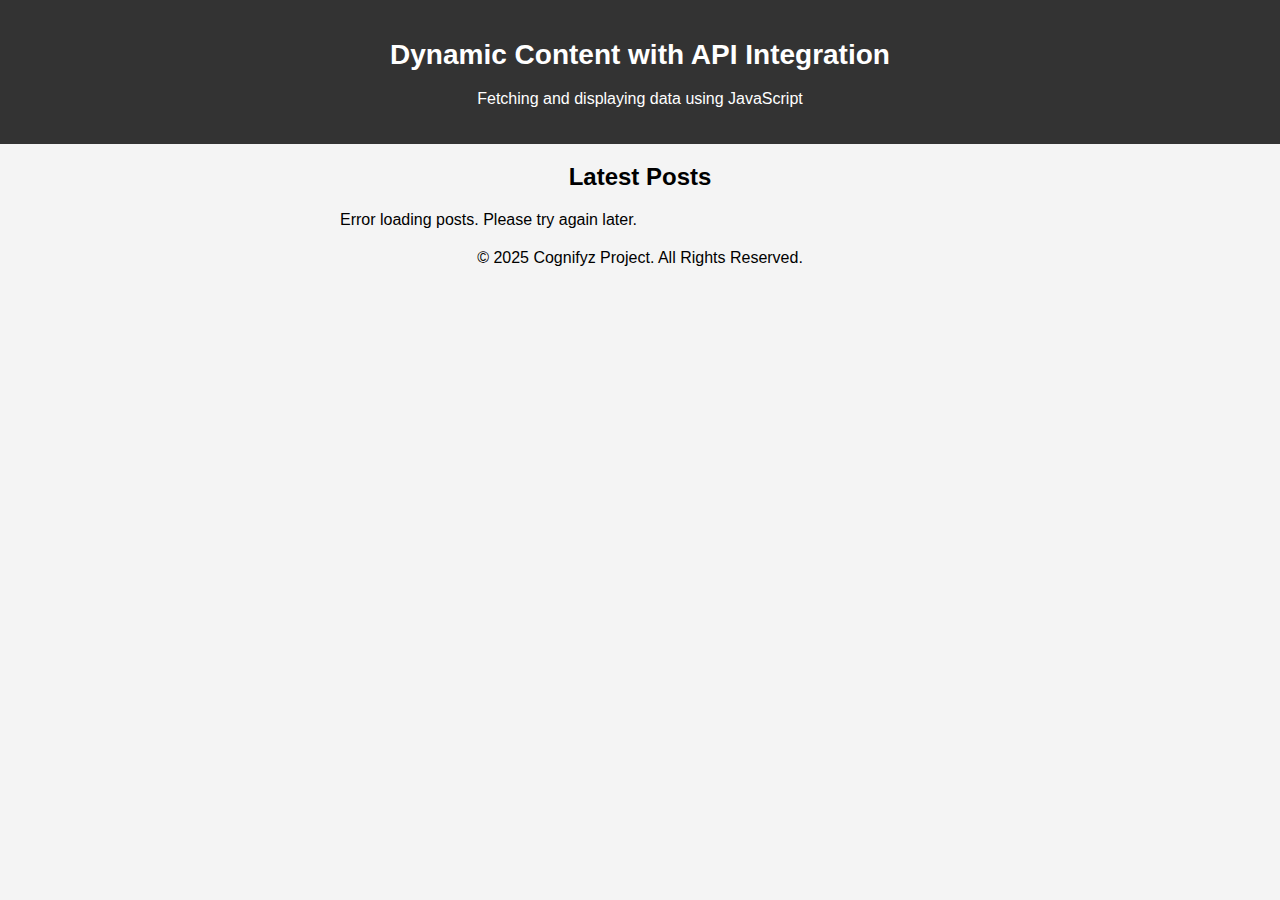
<file: API Integration/index.html>
<!DOCTYPE html>
<html lang="en">
<head>
    <meta charset="UTF-8">
    <meta name="viewport" content="width=device-width, initial-scale=1.0">
    <title>API Integration - Cognifyz Level 1</title>
    <link rel="stylesheet" href="style.css">
</head>
<body>

    <header>
        <h1>Dynamic Content with API Integration</h1>
        <p>Fetching and displaying data using JavaScript</p>
    </header>

    <section>
        <h2>Latest Posts</h2>
        <div id="posts-container">
            <p>Loading posts...</p>
        </div>
    </section>

    <footer>
        <p>© 2025 Cognifyz Project. All Rights Reserved.</p>
    </footer>

    <script src="script.js"></script>
</body>
</html>
</file>
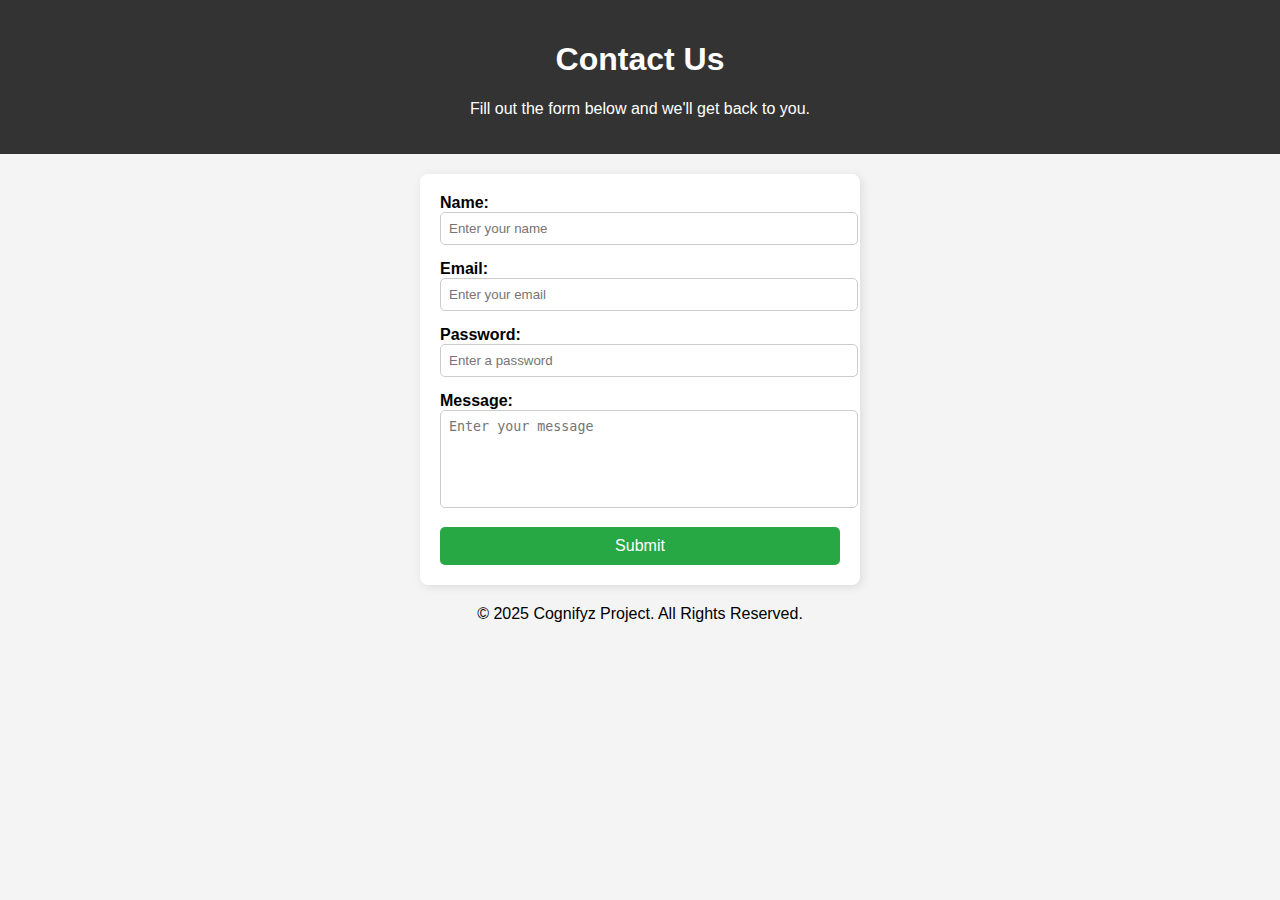
<file: Form Styling and Validation/index.html>
<!DOCTYPE html>
<html lang="en">
<head>
    <meta charset="UTF-8">
    <meta name="viewport" content="width=device-width, initial-scale=1.0">
    <title>Form Validation - Cognifyz Level 3</title>
    <link rel="stylesheet" href="style.css">
</head>
<body>

    <header>
        <h1>Contact Us</h1>
        <p>Fill out the form below and we'll get back to you.</p>
    </header>

    <section>
        <form id="contactForm">
            <div class="form-group">
                <label for="name">Name:</label>
                <input type="text" id="name" name="name" placeholder="Enter your name">
                <small class="error-message"></small>
            </div>

            <div class="form-group">
                <label for="email">Email:</label>
                <input type="email" id="email" name="email" placeholder="Enter your email">
                <small class="error-message"></small>
            </div>

            <div class="form-group">
                <label for="password">Password:</label>
                <input type="password" id="password" name="password" placeholder="Enter a password">
                <small class="error-message"></small>
            </div>

            <div class="form-group">
                <label for="message">Message:</label>
                <textarea id="message" name="message" placeholder="Enter your message"></textarea>
                <small class="error-message"></small>
            </div>

            <button type="submit">Submit</button>
        </form>
    </section>

    <footer>
        <p>© 2025 Cognifyz Project. All Rights Reserved.</p>
    </footer>

    <script src="script.js"></script>
</body>
</html>
</file>
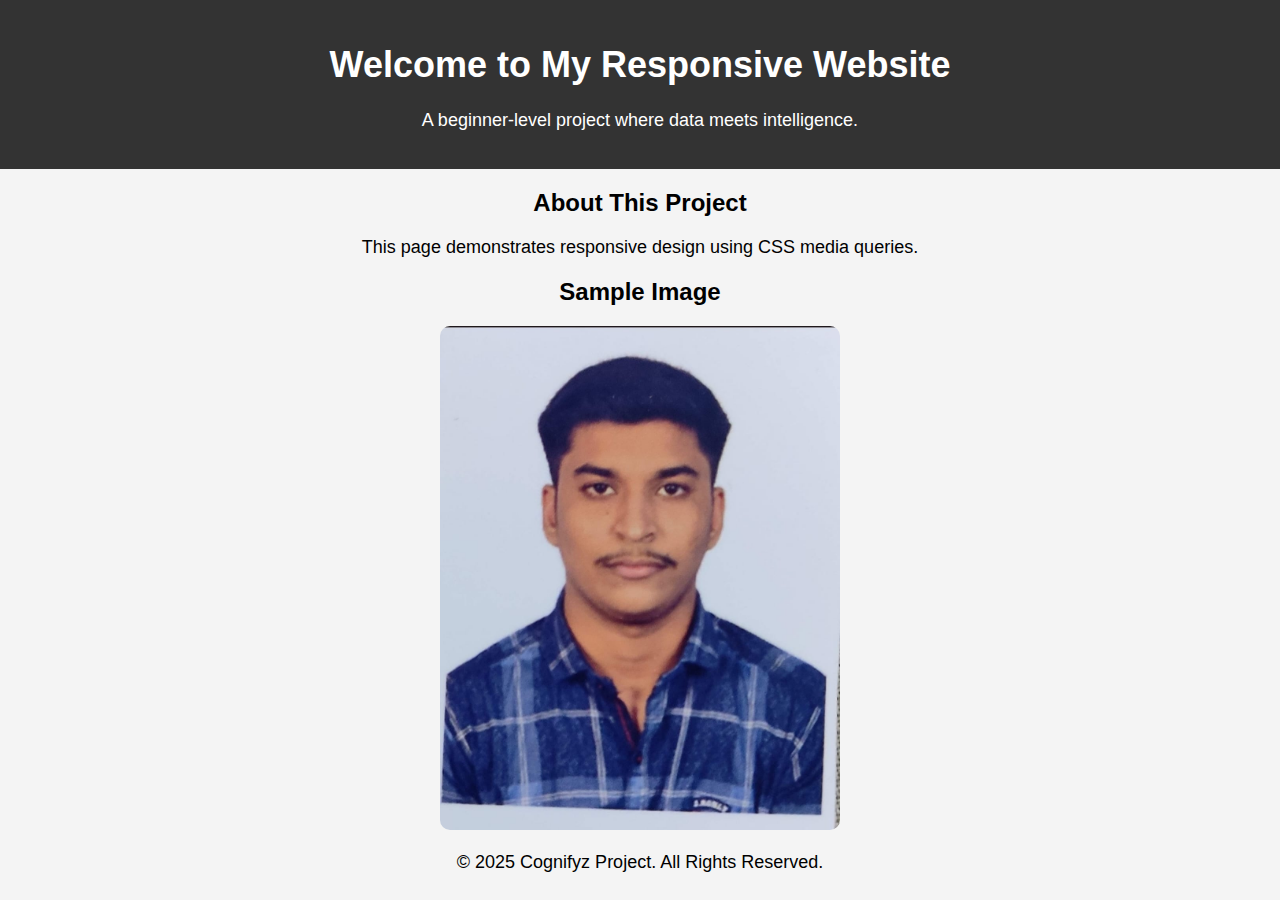
<file: Responsive Design/index.html>
<!DOCTYPE html>
<html lang="en">
<head>
    <meta charset="UTF-8">
    <meta name="viewport" content="width=device-width, initial-scale=1.0">
    <title>Responsive Webpage - Cognifyz Level 1</title>
    <link rel="stylesheet" href="style.css">
</head>
<body>

    <header>
        <h1>Welcome to My Responsive Website</h1>
        <p>A beginner-level project where data meets intelligence.</p>
    </header>

    <section>
        <h2>About This Project</h2>
        <p>This page demonstrates responsive design using CSS media queries.</p>
    </section>

    <section>
        <h2>Sample Image</h2>
        <img src="Photo.jpg" alt="Sample Image">
    </section>

    <footer>
        <p>© 2025 Cognifyz Project. All Rights Reserved.</p>
    </footer>

</body>
</html>
</file>
<file: API Integration/style.css>
body {
    font-family: Arial, sans-serif;
    text-align: center;
    background-color: #f4f4f4;
    margin: 0;
    padding: 0;
}

header {
    background-color: #333;
    color: white;
    padding: 20px;
}

h1 {
    font-size: 28px;
}

p {
    font-size: 16px;
}

#posts-container {
    margin: 20px auto;
    width: 80%;
    max-width: 600px;
    text-align: left;
}

.post {
    background-color: white;
    padding: 15px;
    border-radius: 5px;
    box-shadow: 2px 2px 10px rgba(0, 0, 0, 0.1);
    margin-bottom: 10px;
}
</file>
<file: Form Styling and Validation/style.css>
/* General Styles */
body {
    font-family: Arial, sans-serif;
    text-align: center;
    background-color: #f4f4f4;
    margin: 0;
    padding: 0;
}

/* Header */
header {
    background-color: #333;
    color: white;
    padding: 20px;
}

/* Form Styling */
form {
    width: 80%;
    max-width: 400px;
    margin: 20px auto;
    background: white;
    padding: 20px;
    border-radius: 8px;
    box-shadow: 2px 2px 10px rgba(0, 0, 0, 0.1);
}

.form-group {
    text-align: left;
    margin-bottom: 15px;
}

label {
    display: block;
    font-weight: bold;
}

input, textarea {
    width: 100%;
    padding: 8px;
    border: 1px solid #ccc;
    border-radius: 5px;
}

textarea {
    height: 80px;
    resize: none;
}

/* Submit Button */
button {
    width: 100%;
    padding: 10px;
    background-color: #28a745;
    color: white;
    border: none;
    border-radius: 5px;
    cursor: pointer;
    font-size: 16px;
}

button:hover {
    background-color: #218838;
}

/* Error Message Styling */
error-message {
    color: red;
    font-size:12px;
    display: none;
}
</file>
<file: Responsive Design/style.css>
/* Global Styles */
body {
    font-family: Arial, sans-serif;
    text-align: center;
    background-color: #f4f4f4;
    margin: 0;
    padding: 0;
}

header {
    background-color: #333;
    color: white;
    padding: 20px;
}

h1 {
    font-size: 36px;
}

p {
    font-size: 18px;
}

img {
    width: 50%;
    max-width: 400px;
    border-radius: 10px;
}

/* Responsive Design - For Tablets (768px and below) */
@media screen and (max-width: 768px) {
    h1 {
        font-size: 28px;
    }
    p {
        font-size: 16px;
    }
    img {
        width: 70%;
    }
}

/* Responsive Design - For Mobile Devices (480px and below) */
@media screen and (max-width: 480px) {
    h1 {
        font-size: 24px;
    }
    p {
        font-size: 14px;
    }
    img {
        width: 90%;
    }
}
</file>
